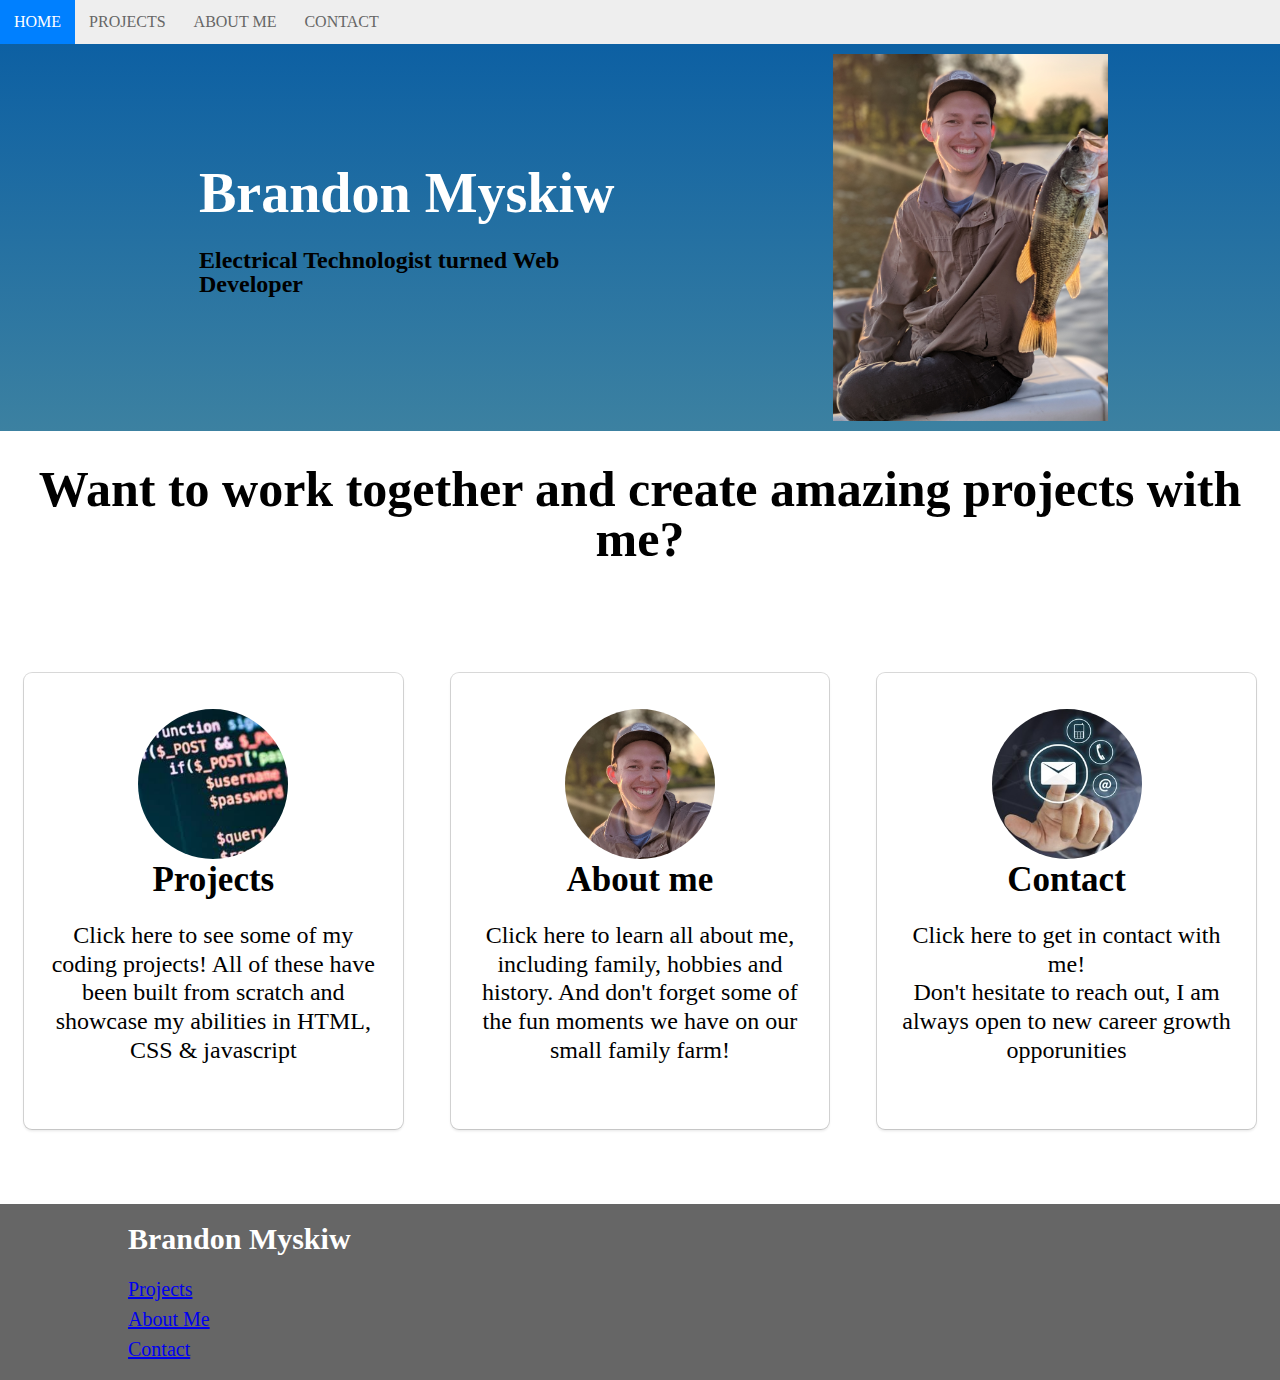
<file: Index.html>
<!doctype html>
<html lang="en">
    <head>
        <title>Brandon Myskiw</title>
        <link rel="stylesheet" href="styles.css">
        <script type="text/javascript" src="resources/scripts.js"></script>
    </head>

    <body>
        <nav>
            <ul class="topnav" id="dropdownClick">
                <li><a href="Index.html">Home</a></li>
                <li><a href="projects.html">Projects</a></li>
                <li><a href="about.html">About Me</a></li>
                <li><a href="contact.html">Contact</a></li>
            
                <li class="dropdownIcon"><a href="javascript:void(0)" onclick="dropdownMenu()">&#9776;</a></li>
            </ul>
        </nav>

        <div class="container" id="section-1-gradient">
        <div class="row">
            <div class="col-6">
             <div class="leftSide-col">
                 <h1 class="large">Brandon Myskiw</h1>
                 <h1 class="large"></h1>
             </div>
                 <div class="leftSide-col">
                    <h2>Electrical Technologist turned Web Developer</h2>
                </div> 
            </div>
            <div class="col-6">
                <div class="rightSide-col">
                    <img src="resources/me.jpg">
                </div>
                
            </div>
            
        </div>

        </div>

    
        <header>
            <h1 class="section2Header">Want to work together and create amazing projects with me?</h1>
        </header>

        <div class="container">
            <div class="row">
                <div class="col-4">                   
                    <div class="box"><a href="projects.html">
                        <div class="icon">
                            <img src="resources/code.jpg" alt="">
                        </div>
                        <label>Projects</label>
                            <p>
                                Click here to see some of my coding projects! All of these have been built from scratch and showcase my abilities in HTML, CSS & javascript
                            </p>
                         </a>
                     </div>
            
                    
                </div>
                <div class="col-4">
                    <div class="box"><a href="about.html">
                        <div class="icon">
                            <img src="resources/meHead.jpg" alt="">
                        </div>
                        <label>About me </label>
                            <p>
                                Click here to learn all about me, including family, hobbies and history. And don't forget some of the fun moments we have on our small family farm!
                            </p>
                        </a>
                    </div>
                    
                </div>
                <div class="col-4">                   
                    <div class="box"><a href="contact.html">
                        <div class="icon">
                            <img src="resources/contact.jpg" alt="">
                        </div>
                        <label>Contact</label>
                            <p>
                                Click here to get in contact with me! 
                                <br>
                                Don't hesitate to reach out, I am
                                <br> 
                                always open to new career growth opporunities
                            </p>
                        </a>
                    </div>
                    
                </div>

            </div>

        </div>
        

        <footer class="homeFooter">
            <div class="row">
                <div class="col-3 mobileStack">
                    <h1>Brandon Myskiw</h1>
                    <ul>
                        <li><a href="projects.html">Projects</a></li>
                        <li><a href="about.html">About Me</a></li>
                        <li><a href="contact.html">Contact</a></li>
                    </ul>
                </div>
            </div>
        </footer>
    </body>

</html>
</file>
<file: styles.css>
/*#############################Defaults#############################*/
nav,
header,
footer {
    display: block;
}

body {
    line-height: 1;
    margin: 0;
}

label {
    font-size: 35px;
    font-weight: bold;
}
p {
    font-size: 24px;
    line-height: 1.2;
}

article p {
    font-size: 30px;
    padding: 20px;
}

.container{
    width: 100%;
    margin: auto;
    padding-top: 4%;
    padding-bottom: 4%;
}

.row {
    width: 100%;
    display: flex;
    flex-wrap: wrap;
        align-items: center;
}

.row::after {
    display: table;
    clear: both;
    content: "";

}

.col-1 {width: 8.33%;}
.col-2 {width: 16.66%;}
.col-3 {width: 25%;}
.col-4 {width: 33.33%;}
.col-5 {width: 41.66%;}
.col-6 {width: 50%;}
.col-7 {width: 58.33%;}
.col-8 {width: 66.66%;}
.col-9 {width: 75%;}
.col-10 {width: 83.33%;}
.col-11 {width: 91.66%;}
.col-12 {width: 100%;}

* {
    box-sizing: border-box;
}



/*#############################NAV BAR#############################*/

nav {
    width: 100%;
    margin: 0; 
}

nav ul {
    background-color: #eee;
    overflow: hidden;
    margin: 0;
    padding: 0;
}

ul.topnav li{
    list-style: none;
    float: left;
}
ul.topnav li.topnav-right{
    list-style: none;
    float: right;
    display: block;
    text-decoration: none;
    min-height: 16px;
    height: 24px;
    padding: 14px;
    text-align: center;
    text-transform: uppercase;
    color: #666;
}

ul.topnav li a {
    display: block;
    text-decoration: none;
    min-height: 16px;
    padding: 14px;
    text-align: center;
    text-transform: uppercase;
    color: #666;
}

ul.topnav li a:hover {
    background-color: #0080ff;
    color: white;
}

ul.topnav li.dropdownIcon {
    display: none;

    
}

.box a {
    color: black;
    text-decoration: none;
}


.rightSide-col img {
    width: 275px;
    margin: auto;
    display: block;
}



/*#######################CUSTOM STYLES#################*/

#section-1-gradient {
    background:coral;
    background: -webkit-linear-gradient(#0d60a3, #3c81a1);
    background: -o-webkit-linear-gradient(#0d60a3, #3c81a1);
    background: -moz-webkit-linear-gradient(#0d60a3, #3c81a1);
    padding: 10px;
}

div.box {
    text-align: center;
    background-color: white;
    box-shadow: 0 0 0 1px rgba(0,0,0,.15),
    0 2px 3px 0px rgba(0,0,0,.1);
    border-radius: 8px;
    margin: 24px;
    padding: 36px 24px 40px 24px
   
}
 div.plant img {
        display: block;
        margin:auto;
        box-shadow: 2px 2px 15px 2px black, -2px -2px 15px 2px black;
    }

div.box.icon {
    width: 100%;
    
}

.icon img {
 width: 150x;
 height: 150px;
border-radius: 50%;
}
button {
    font-size: 32px;
    font-weight: 700;
    color: white;
    background-color: #0069ff;
    padding:  15px 60px;
    border-radius: 8px;
    display: block;
    text-align: center;
    margin: 5px;
}

button.deposit {
    display: block;
    margin: auto;
    margin-bottom: 15px;
}

.leftSide-col {
    margin-left: 30%;
}

.rightSide-col {
    margin-left: 5%;
}

h1.large {
    color:white;
    font-size: 56px;
    margin: 0;
    line-height: 70px;

}

h1.section2Header {
    font-size: 50px;
    text-align: center;
}

form h2 {
    color:white;
}

input[type="text"] {
    font-size: 20px;
    width: 400px;
    min-width: 100px;
    padding: 5px;
    border-radius: 7px;
}

footer.homeFooter {
    background-color: #666;
    padding-left: 10%;
}

footer.homeFooter h1 {
    color: #fff;
    font-size: 30px;

}

footer.homeFooter ul {
    color: #fff;
    text-align: left;
    list-style: none;
    padding-left: 0;
}
footer.homeFooter ul li {
    font-size: 20px;
    line-height: 1.5;
}
/*#############################MOBILE#############################*/

@media screen and (max-width: 680px){
    ul.topnav li:not(:nth-child(1)) {
        display: none;
    }
    ul.topnav li.dropdownIcon {
        display: block;
        float: right;
        
    }

    ul.topnav.responsive li.dropdownIcon {
        position: absolute;
        top: 0;
        right: 0;
    }

    ul.topnav.responsive {
        position:relative;

    }

    ul.topnav.responsive li {
        display: inline;
        float: none
    }
    ul.topnav.responsive li a {
    display: block;
    text-align: left;
    }

    article p {
        font-size: 18px;
    }
    .col-6, .col-4, .col-7, .col-5 
     {width: 100%;
        margin: 0;

    }

    div.mobileStack {
        width: 50%;
        display: block;
    }
    div.box {
        margin: 5px;
        display: block;
    }

    div.plant {
        margin: 10px;
    }
    div.plant img {
        width: 100%;
    }

    div.leftSide-col, div.rightSide-col {
        margin: 15px;
    }
    input[type="text"] {
        width: 350px;
    }
    .rightSide-col img {
        position: relative;
        width: 100%;
        margin: 0;
        overflow: hidden;
    }
    
    h1.section2Header {
    font-size: 35px;
    text-align: center;
}
    
}
</file>
